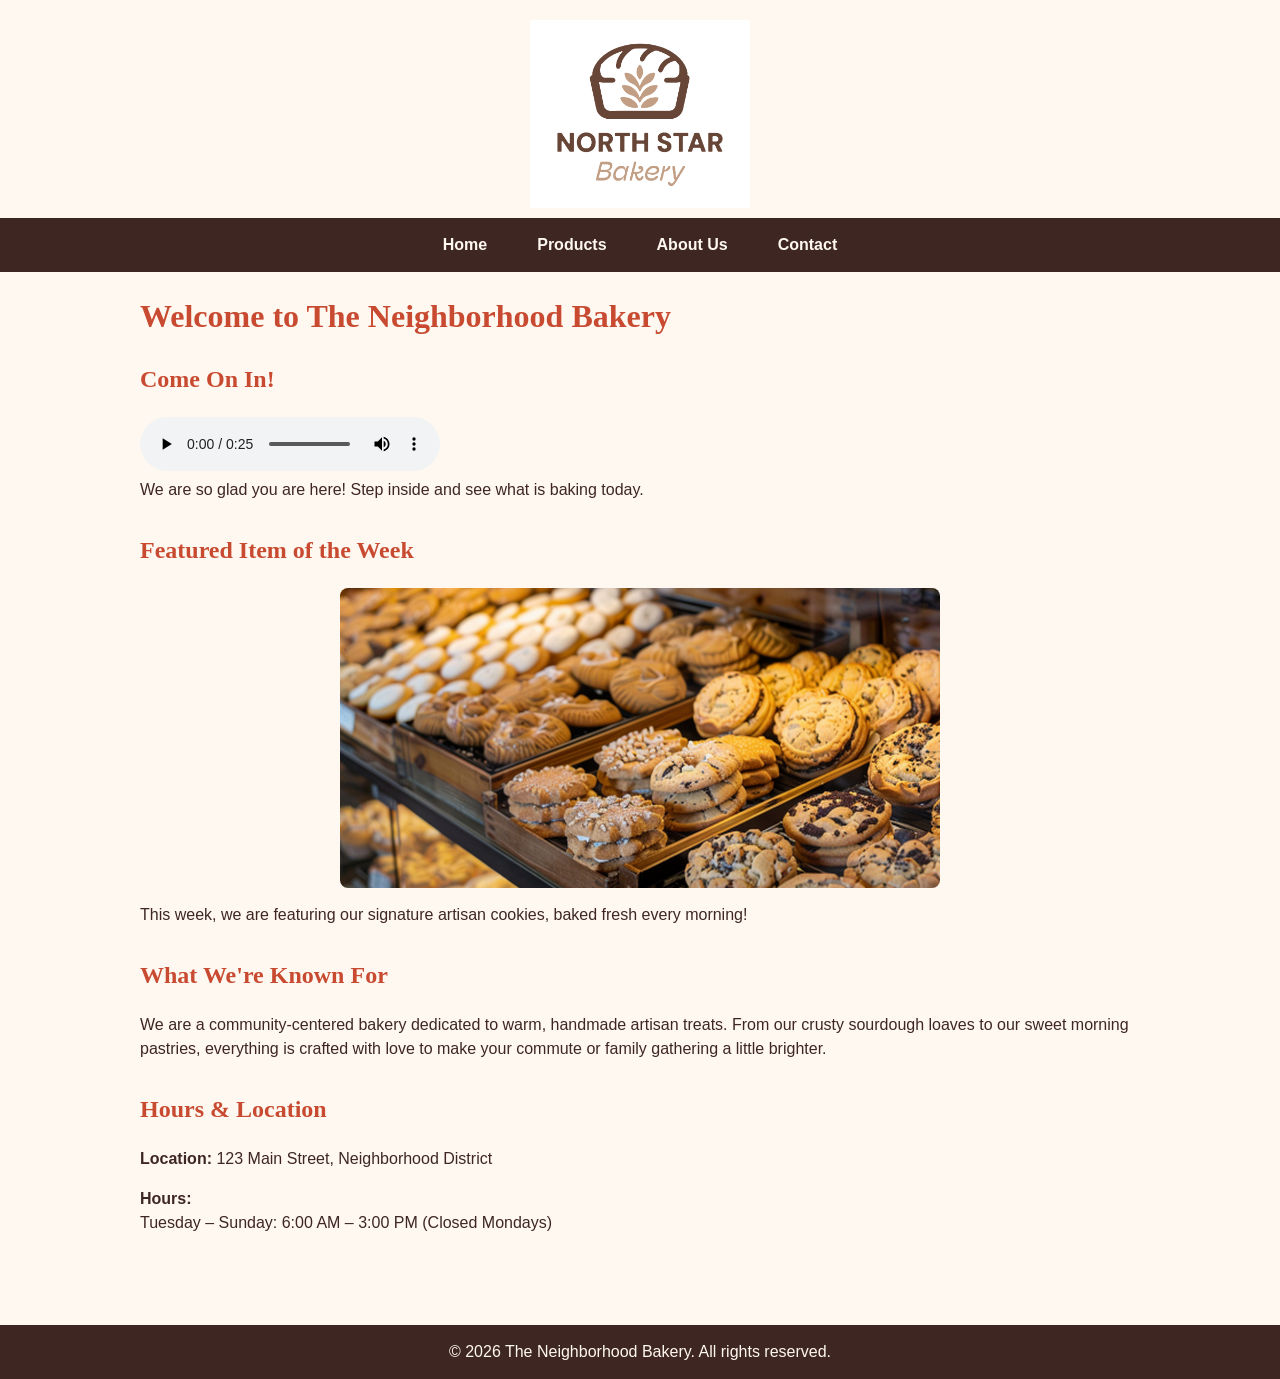
<file: index.html>
<!DOCTYPE html>
<html lang="en">
<head>
    <meta charset="UTF-8">
    <meta name="viewport" content="width=device-width, initial-scale=1.0">
    <title>North Star Bakery</title>
    <link rel="stylesheet" href="styles.css">
</head>
<body>
    <header>
        <img src="bakery-logo_c.png" alt="The Neighborhood Bakery Logo">
        <nav>
            <ul>
                <li><a href="index.html">Home</a></li>
                <li><a href="products.html">Products</a></li>
                <li><a href="about.html">About Us</a></li>
                <li><a href="contact.html">Contact</a></li>
            </ul>
        </nav>
    </header>
    <main>
        <h1>Welcome to The Neighborhood Bakery</h1>
        <section>
            <h2>Come On In!</h2>
            <audio controls>
                <source src="bakery-welcome_c.mp3" type="audio/mpeg">
                Your browser does not support the audio element. Please update your browser to listen to our welcome greeting.
            </audio>
            <p>We are so glad you are here! Step inside and see what is baking today.</p>
        </section>
        <section>
            <h2>Featured Item of the Week</h2>
            <picture>
                <source media="(min-width: 768px)" srcset="bakery-feature-large_c.png">
                <img src="bakery-feature-small_c.png" alt="Display counter filled with fresh-baked assorted cookies and artisan treats">
            </picture>
            <p>This week, we are featuring our signature artisan cookies, baked fresh every morning!</p>
        </section>
        <section>
            <h2>What We're Known For</h2>
            <p>We are a community-centered bakery dedicated to warm, handmade artisan treats. From our crusty sourdough loaves to our sweet morning pastries, everything is crafted with love to make your commute or family gathering a little brighter.</p>
        </section>
        <section>
            <h2>Hours &amp; Location</h2>
            <p><strong>Location:</strong> 123 Main Street, Neighborhood District</p>
            <p><strong>Hours:</strong><br>
            Tuesday – Sunday: 6:00 AM – 3:00 PM (Closed Mondays)</p>
        </section>
    </main>
    <footer>
        <p>&copy; 2026 The Neighborhood Bakery. All rights reserved.</p>
    </footer>

</body>
</html>
</file>
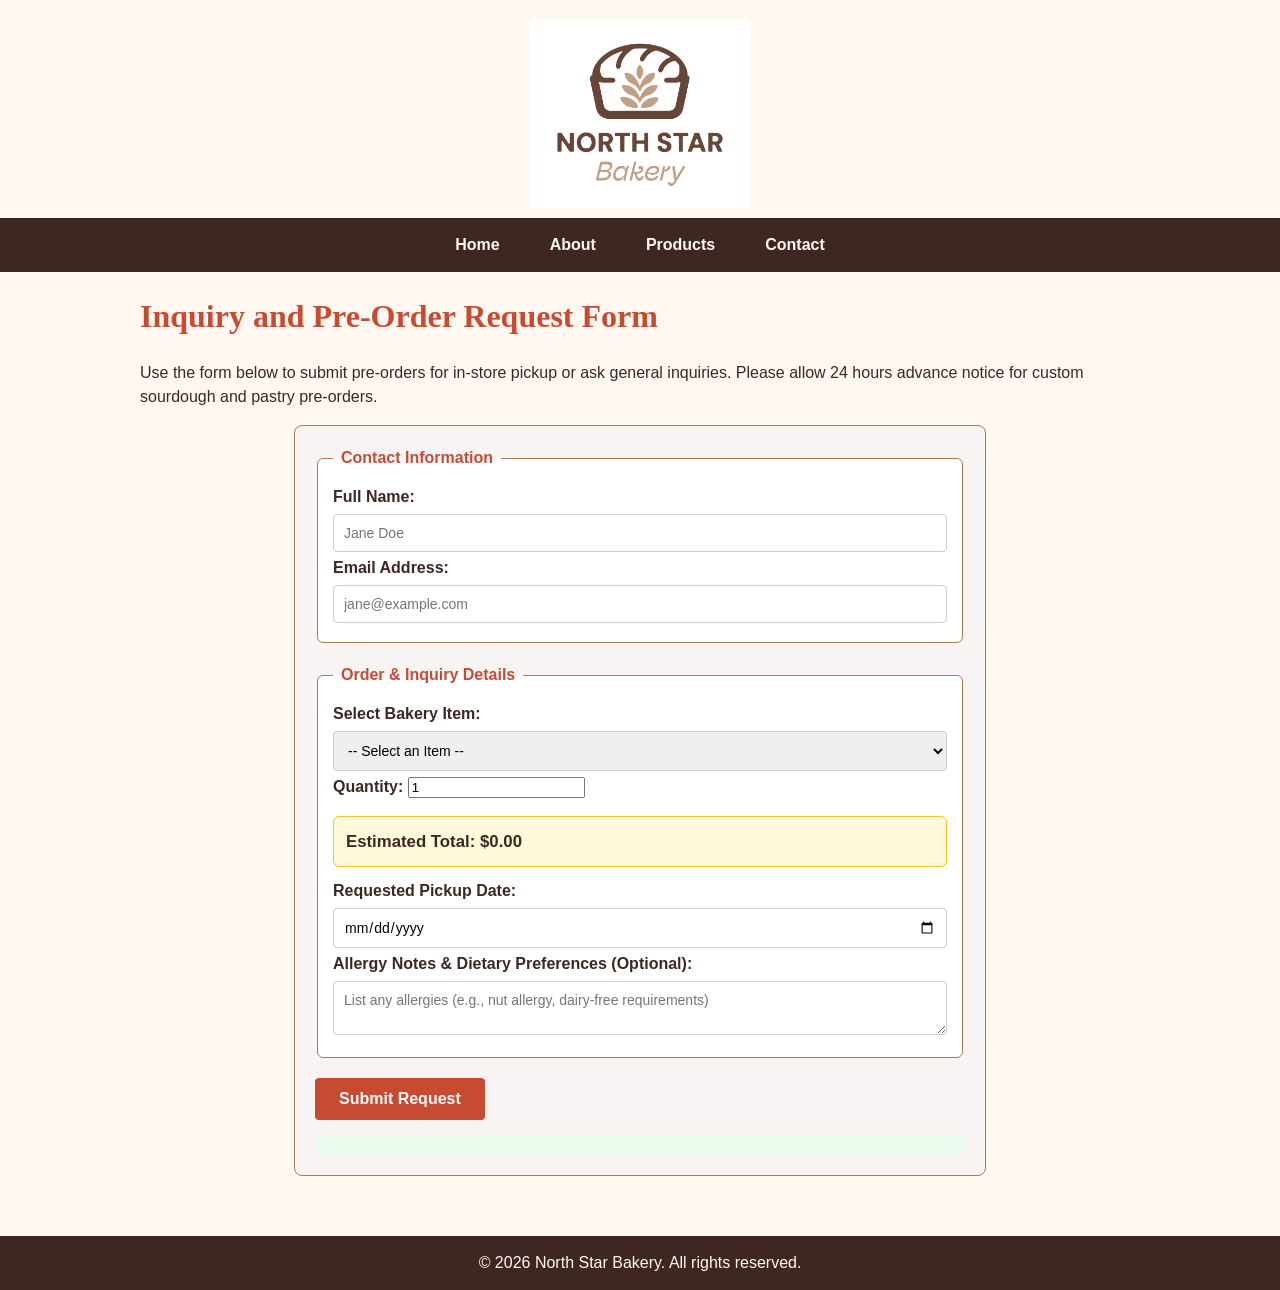
<file: contact.html>
<!DOCTYPE html>
<html lang="en">
<head>
  <meta charset="UTF-8">
  <meta name="viewport" content="width=device-width, initial-scale=1.0">
  <title>Contact & Pre-Order - North Star Bakery</title>
  <link rel="stylesheet" href="styles.css?v=2">
  <script src="script.js" defer></script>
</head>
<body>
  <header>
    <img src="bakery-logo_c.png" alt="North Star Bakery logo featuring an artisanal loaf of bread with wheat stalks">
    <nav>
      <ul>
        <li><a href="index.html">Home</a></li>
        <li><a href="about.html">About</a></li>
        <li><a href="products.html">Products</a></li>
        <li><a href="contact.html">Contact</a></li>
      </ul>
    </nav>
  </header>

  <main>
    <h1>Inquiry and Pre-Order Request Form</h1>
    <p>Use the form below to submit pre-orders for in-store pickup or ask general inquiries. Please allow 24 hours advance notice for custom sourdough and pastry pre-orders.</p>

    <form id="preOrderForm" novalidate>
      <fieldset>
        <legend>Contact Information</legend>
        
        <label for="fullName">Full Name:</label>
        <input type="text" id="fullName" name="fullName" placeholder="Jane Doe">
        <span id="nameError" class="error-message"></span>

        <label for="email">Email Address:</label>
        <input type="email" id="email" name="email" placeholder="jane@example.com">
        <span id="emailError" class="error-message"></span>
      </fieldset>

      <fieldset>
        <legend>Order & Inquiry Details</legend>

        <label for="itemSelect">Select Bakery Item:</label>
        <select id="itemSelect" name="itemSelect">
          <option value="">-- Select an Item --</option>
          <option value="sourdough">Country Sourdough Loaf ($8.50)</option>
          <option value="croissant">Butter Croissant Box ($14.00)</option>
          <option value="cookies">Artisan Cookie Dozen ($18.00)</option>
        </select>
        <span id="itemError" class="error-message"></span>

        <label for="quantity">Quantity:</label>
        <input type="number" id="quantity" name="quantity" min="1" value="1">

        <div class="estimator-box">
          <strong>Estimated Total: $<span id="totalEstimate">0.00</span></strong>
        </div>

        <label for="pickupDate">Requested Pickup Date:</label>
        <input type="date" id="pickupDate" name="pickupDate">
        <span id="dateError" class="error-message"></span>

        <label for="notes">Allergy Notes & Dietary Preferences (Optional):</label>
        <textarea id="notes" name="notes" placeholder="List any allergies (e.g., nut allergy, dairy-free requirements)"></textarea>
      </fieldset>

      <button type="submit">Submit Request</button>
      <div id="formSuccess" class="success-message"></div>
    </form>
  </main>

  <footer>
    <p>&copy; 2026 North Star Bakery. All rights reserved.</p>
  </footer>
</body>
</html>
</file>
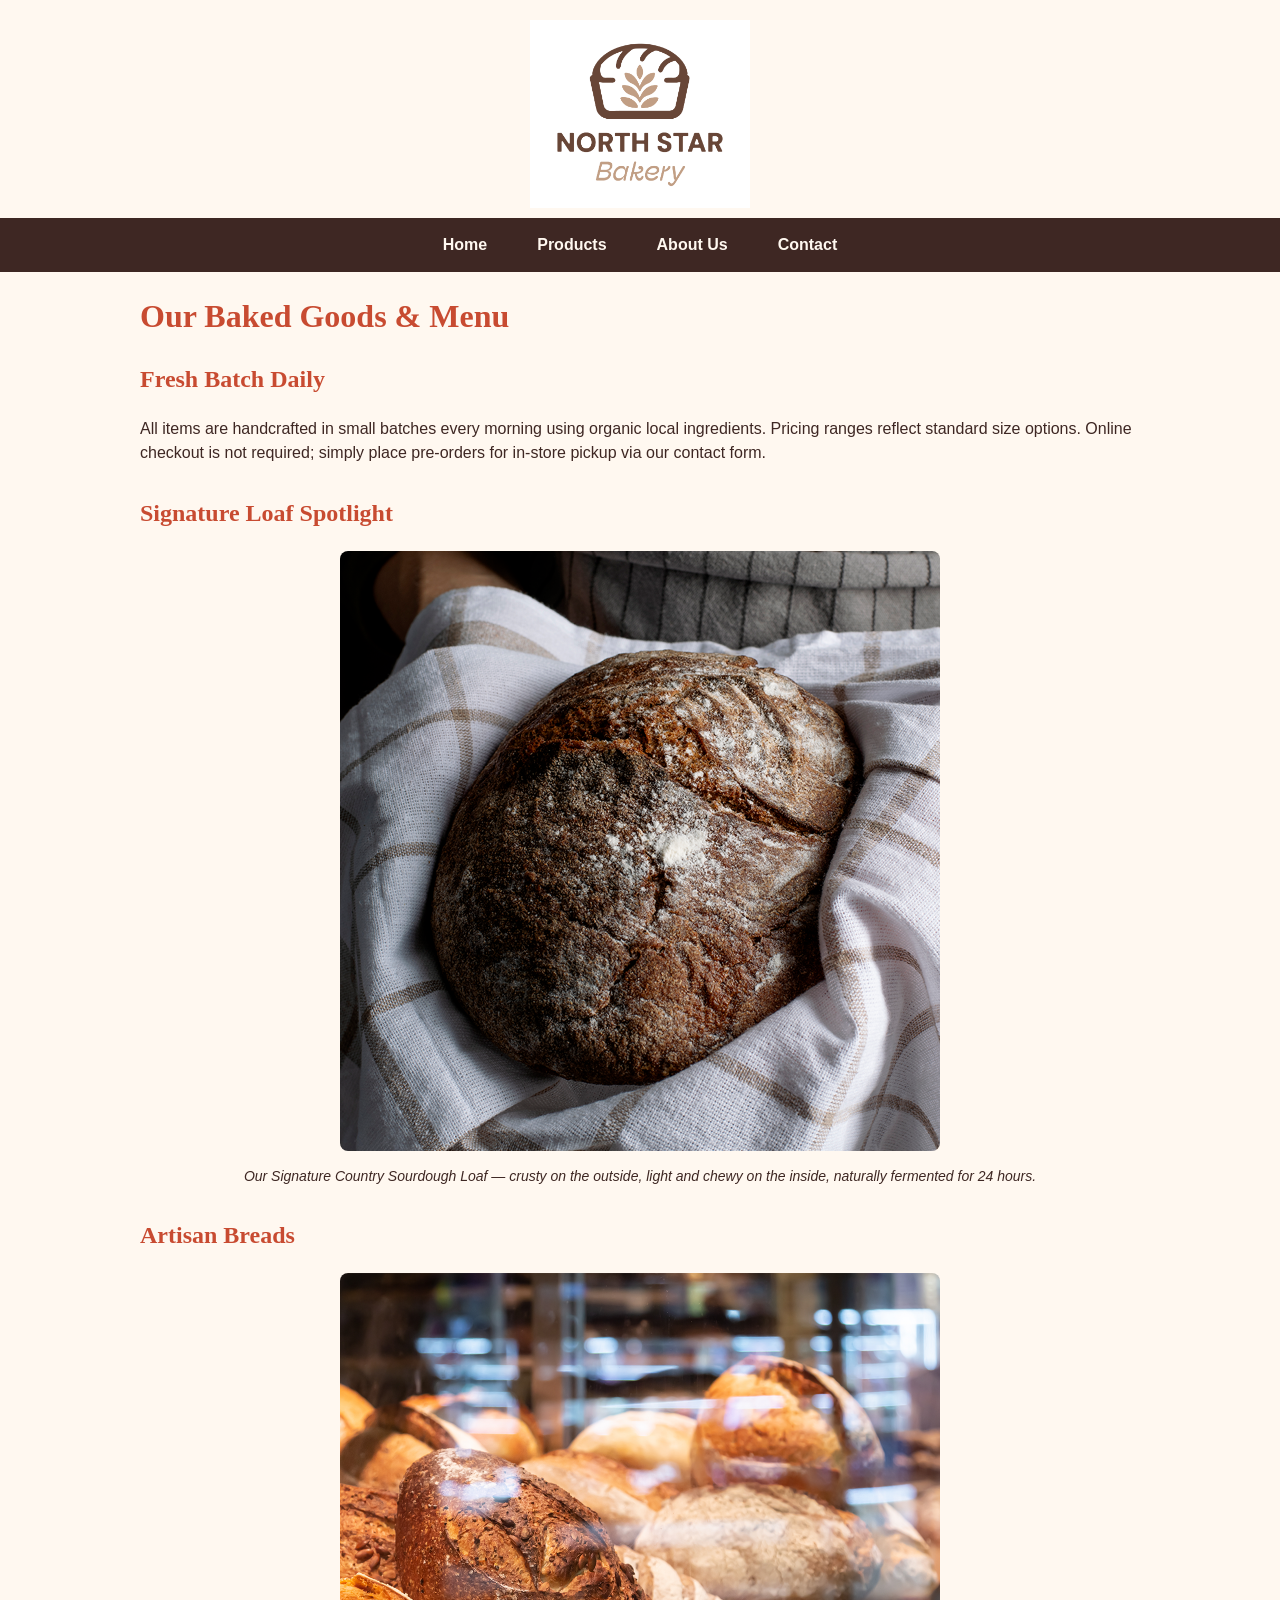
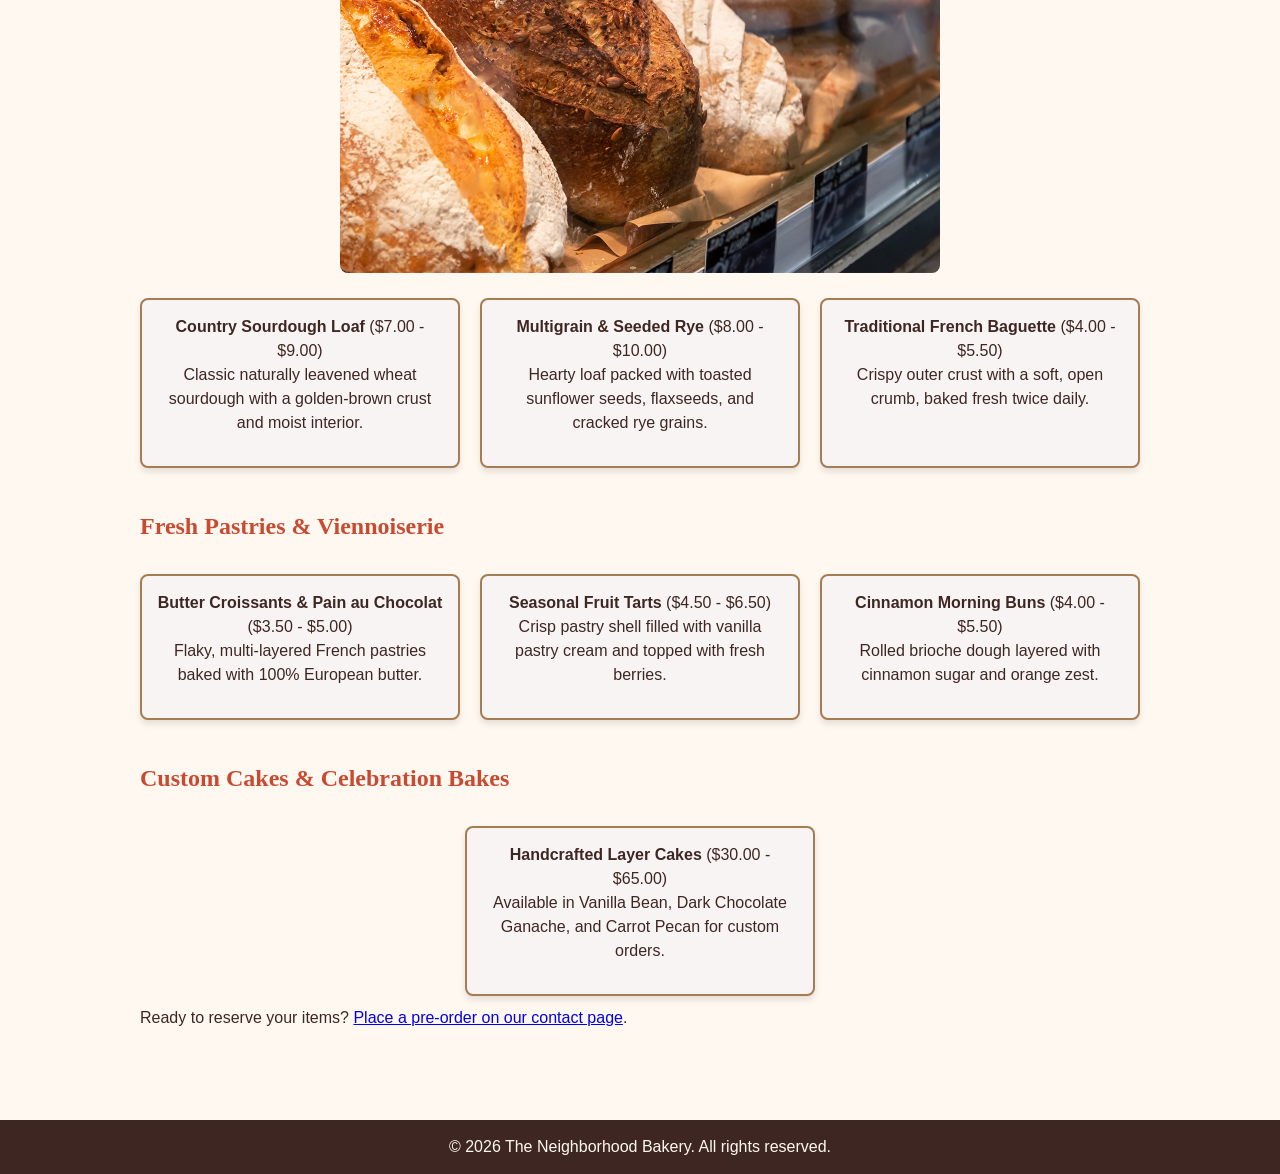
<file: products.html>
<!DOCTYPE html>
<html lang="en">
<head>
    <meta charset="UTF-8">
    <meta name="viewport" content="width=device-width, initial-scale=1.0">
    <title>Products - The Neighborhood Bakery</title>
    <link rel="stylesheet" href="styles.css">
</head>
<body>
    <header>
        <img src="bakery-logo_c.png" alt="The Neighborhood Bakery Logo">
        <nav>
            <ul>
                <li><a href="index.html">Home</a></li>
                <li><a href="products.html">Products</a></li>
                <li><a href="about.html">About Us</a></li>
                <li><a href="contact.html">Contact</a></li>
            </ul>
        </nav>
    </header>
    <main>
        <h1>Our Baked Goods &amp; Menu</h1>
        <section>
            <h2>Fresh Batch Daily</h2>
            <p>All items are handcrafted in small batches every morning using organic local ingredients. Pricing ranges reflect standard size options. Online checkout is not required; simply place pre-orders for in-store pickup via our contact form.</p>
        </section>
        <section>
            <h2>Signature Loaf Spotlight</h2>
            <figure>
                <img src="bakery-signature-loaf_c.png" alt="Hand-molded round country sourdough loaf resting in a linen baking towel">
                <figcaption>Our Signature Country Sourdough Loaf — crusty on the outside, light and chewy on the inside, naturally fermented for 24 hours.</figcaption>
            </figure>
        </section>
        <section>
            <h2>Artisan Breads</h2>
            <img src="bakery-bread_c.png" alt="Selection of crusty sourdough loaves and whole grain bread displayed behind glass showcase">
            <div class="product-container">
                <div class="product-card">
                    <strong>Country Sourdough Loaf</strong> ($7.00 - $9.00)
                    <p>Classic naturally leavened wheat sourdough with a golden-brown crust and moist interior.</p>
                </div>
                <div class="product-card">
                    <strong>Multigrain &amp; Seeded Rye</strong> ($8.00 - $10.00)
                    <p>Hearty loaf packed with toasted sunflower seeds, flaxseeds, and cracked rye grains.</p>
                </div>
                <div class="product-card">
                    <strong>Traditional French Baguette</strong> ($4.00 - $5.50)
                    <p>Crispy outer crust with a soft, open crumb, baked fresh twice daily.</p>
                </div>
            </div>
        </section>
        <section>
            <h2>Fresh Pastries &amp; Viennoiserie</h2>
            <div class="product-container">
                <div class="product-card">
                    <strong>Butter Croissants &amp; Pain au Chocolat</strong> ($3.50 - $5.00)
                    <p>Flaky, multi-layered French pastries baked with 100% European butter.</p>
                </div>
                <div class="product-card">
                    <strong>Seasonal Fruit Tarts</strong> ($4.50 - $6.50)
                    <p>Crisp pastry shell filled with vanilla pastry cream and topped with fresh berries.</p>
                </div>
                <div class="product-card">
                    <strong>Cinnamon Morning Buns</strong> ($4.00 - $5.50)
                    <p>Rolled brioche dough layered with cinnamon sugar and orange zest.</p>
                </div>
            </div>
        </section>
        <section>
            <h2>Custom Cakes &amp; Celebration Bakes</h2>
            <div class="product-container">
                <div class="product-card">
                    <strong>Handcrafted Layer Cakes</strong> ($30.00 - $65.00)
                    <p>Available in Vanilla Bean, Dark Chocolate Ganache, and Carrot Pecan for custom orders.</p>
                </div>
            </div>
            <p>Ready to reserve your items? <a href="contact.html">Place a pre-order on our contact page</a>.</p>
        </section>
    </main>
    <footer>
        <p>&copy; 2026 The Neighborhood Bakery. All rights reserved.</p>
    </footer>
</body>
</html>
</file>
<file: styles.css>
:root {
  --cream: #FFF8F0;
  --dark-brown: #3E2723;
  --warm-red: #C84B31;
  --caramel: #A67C52;
  --card-bg: #F8F4F4;
}

body {
  font-family: Arial, sans-serif;
  color: var(--dark-brown);
  background-color: var(--cream);
  font-size: 16px;
  line-height: 1.5;
  margin: 0;
  padding: 0;
}

h1, h2, h3 {
  font-family: Georgia, serif;
  color: var(--warm-red);
  margin-top: 0;
}

p {
  margin-top: 0;
  margin-bottom: 1rem;
}

main {
  max-width: 1000px;
  margin: 0 auto;
  padding: 20px;
}

section {
  margin-bottom: 30px;
}

h3 + p, .subtitle {
  font-size: 15px;
  font-weight: 600;
  color: var(--dark-brown);
  margin-bottom: 15px;
}

img, video {
  max-width: 100%;
  height: auto;
}

header {
  background-color: var(--cream);
  text-align: center;
  padding-top: 10px;
}

header img {
  max-width: 220px;
  height: auto;
  display: block;
  margin: 10px auto;
}

main img, section img, video {
  max-width: 600px;
  width: 100%;
  object-fit: cover;
  display: block;
  margin: 15px auto;
  border-radius: 8px;
}

figure {
  margin: 0;
  padding: 0;
  text-align: center;
}

figcaption {
  font-size: 14px;
  font-style: italic;
  color: var(--dark-brown);
  margin-top: 8px;
}

nav {
  background-color: var(--dark-brown);
  padding: 15px;
}

nav ul {
  list-style: none;
  margin: 0;
  padding: 0;
  display: flex;
  flex-direction: column;
  align-items: center;
  gap: 12px;
}

nav a {
  color: var(--cream);
  text-decoration: none;
  font-weight: bold;
  padding: 5px 10px;
  transition: color 0.2s ease-in-out;
}

nav a:hover, nav a:focus {
  color: var(--caramel);
}

.product-container {
  display: flex;
  flex-wrap: wrap;
  justify-content: center;
  gap: 20px;
  padding: 10px 0;
}

.product-card {
  background-color: var(--card-bg);
  border: 2px solid var(--caramel);
  border-radius: 8px;
  padding: 15px;
  width: 100%;
  max-width: 400px;
  text-align: center;
  box-shadow: 0 4px 6px rgba(0,0,0,0.1);
  box-sizing: border-box;
}

.product-card img {
  max-width: 100%;
  height: 180px;
  object-fit: cover;
  border-radius: 6px;
  margin-bottom: 10px;
}

form {
  background-color: var(--card-bg);
  padding: 20px;
  border: 1px solid var(--caramel);
  border-radius: 8px;
  max-width: 650px;
  margin: 0 auto;
}

fieldset {
  border: 1px solid var(--caramel);
  border-radius: 6px;
  padding: 15px;
  margin-bottom: 20px;
  background-color: #FFFFFF;
}

legend {
  font-weight: bold;
  color: var(--warm-red);
  padding: 0 8px;
}

label {
  font-weight: bold;
  display: inline-block;
  margin-bottom: 5px;
}

input[type="text"],
input[type="email"],
input[type="date"],
select,
textarea {
  width: 100%;
  padding: 10px;
  border: 1px solid #CCC;
  border-radius: 4px;
  font-family: Arial, sans-serif;
  font-size: 14px;
  box-sizing: border-box;
}

button[type="submit"] {
  background-color: var(--warm-red);
  color: #FFFFFF;
  font-size: 16px;
  font-weight: bold;
  border: none;
  border-radius: 4px;
  padding: 12px 24px;
  cursor: pointer;
  width: 100%;
  transition: background-color 0.2s ease-in-out;
}

button[type="submit"]:hover {
  background-color: var(--dark-brown);
}

footer {
  background-color: var(--dark-brown);
  color: var(--cream);
  text-align: center;
  padding: 15px;
  margin-top: 40px;
}

footer p {
  margin: 0;
}

@media (min-width: 768px) {
  nav ul {
    flex-direction: row;
    justify-content: center;
    gap: 30px;
  }
  
  .product-card {
    flex: 1 1 250px; 
    max-width: 350px;
  }

  button[type="submit"] {
    width: auto;
  }
}
.error-message {
  color: #c92a2a;
  font-size: 0.85rem;
  display: block;
  margin-top: 4px;
  font-weight: 600;
}

.success-message {
  color: #2b8a3e;
  font-weight: bold;
  margin-top: 15px;
  padding: 10px;
  background-color: #ebfbee;
  border-radius: 4px;
}

.estimator-box {
  background-color: #fff9db;
  border: 1px solid #fcc419;
  padding: 12px;
  margin: 12px 0;
  border-radius: 6px;
  font-size: 1.05rem;
}
</file>
